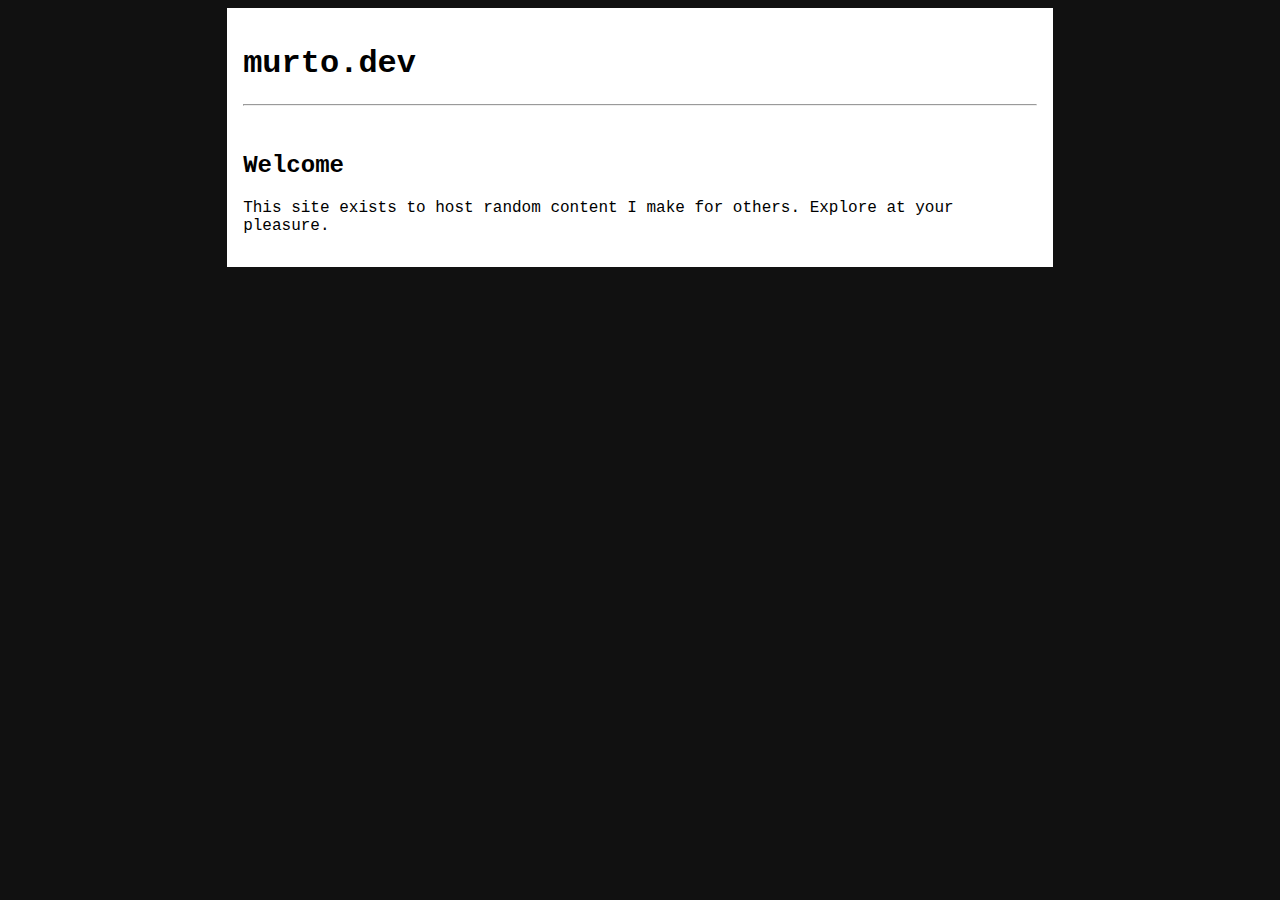
<file: site/index.html>
<!DOCTYPE html>
<html>
  <head>
    <title>murto.dev</title>
    <link rel="stylesheet" type="text/css" href="style.css"/>
  </head>
  <body>
    <div id="paper">
      <h1>murto.dev</h1>
      <hr/>
      <br/>
      <h2>Welcome</h2>
      <p>This site exists to host random content I make for others. Explore at your pleasure.</p>
    </div>
  </body>
</html>
</file>
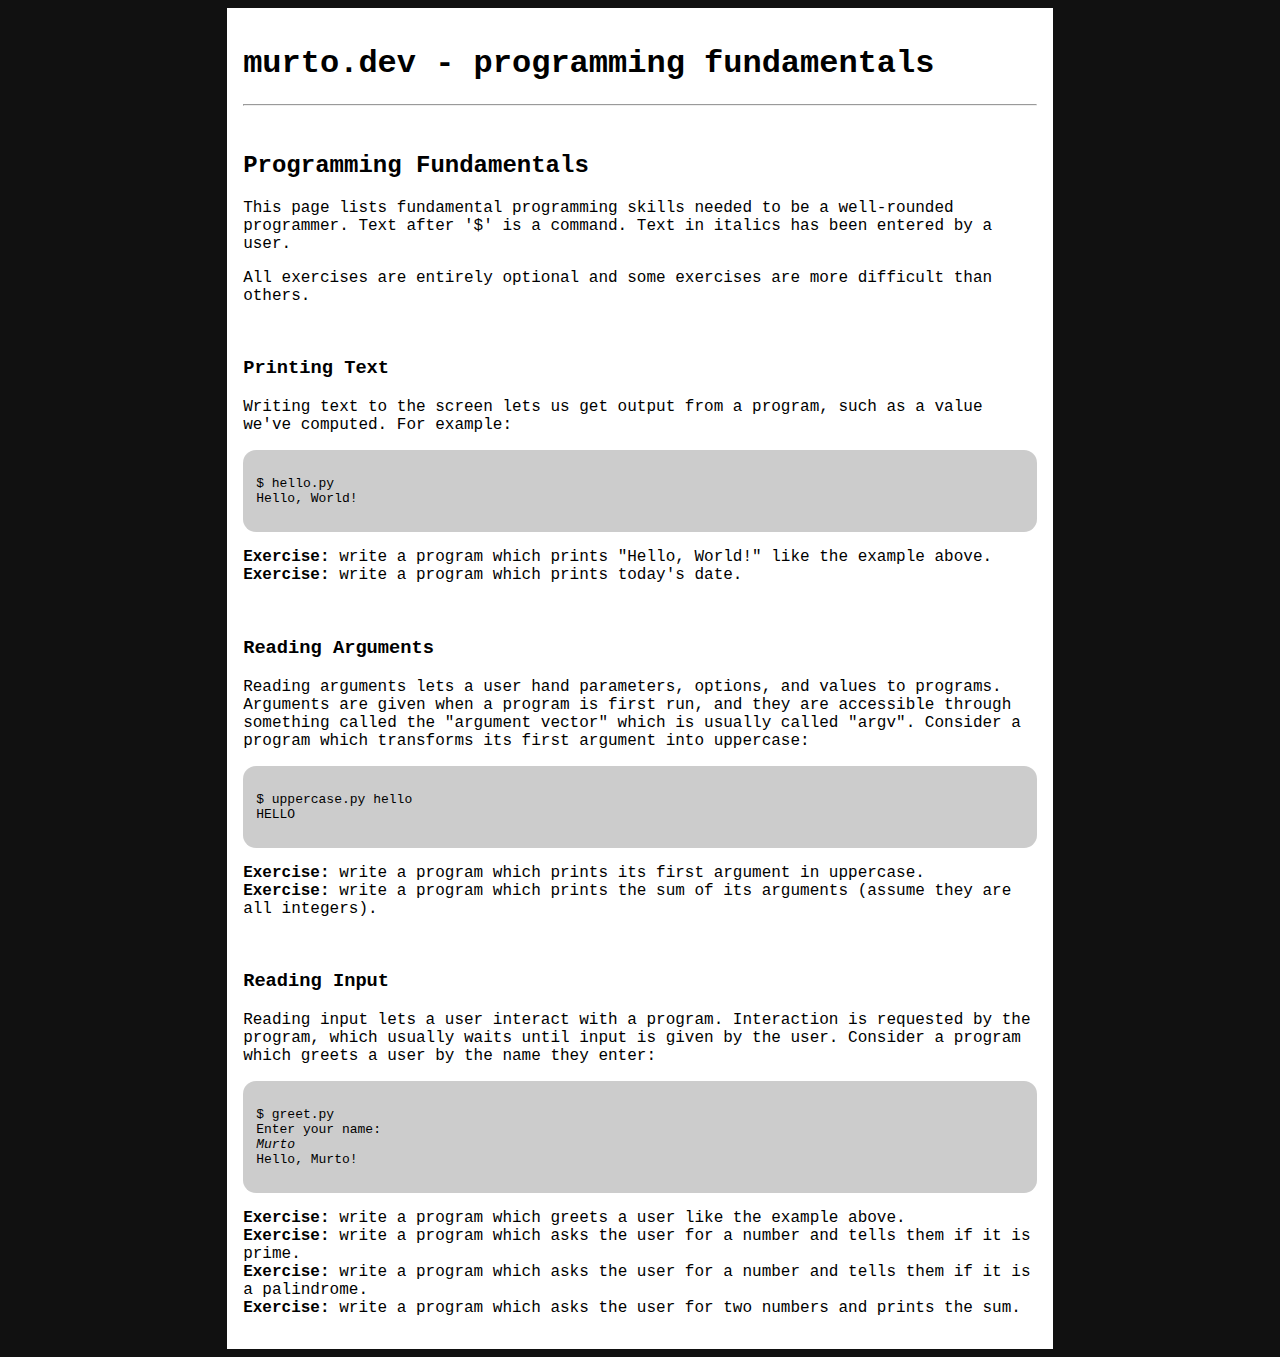
<file: site/programming/fundamentals.html>
<!DOCTYPE html>
<html>
  <head>
    <title>murto.dev - programming fundamentals</title>
    <link rel="stylesheet" type="text/css" href="../style.css"/>
  </head>
  <body>
    <div id="paper">
      <h1>murto.dev - programming fundamentals</h1>
      <hr/>
      <br/>
      <h2>Programming Fundamentals</h2>
      <p>This page lists fundamental programming skills needed to be a well-rounded programmer. Text after '$' is a command. Text in italics has been entered by a user.</p>
      <p>All exercises are entirely optional and some exercises are more difficult than others.</p>
      </br>
      <h3>Printing Text</h3>
      <p>Writing text to the screen lets us get output from a program, such as a value we've computed. For example:</p>
      <div class="code">
        <p>$ hello.py</br>Hello, World!</p>
      </div>
      <p>
        <b>Exercise:</b> write a program which prints "Hello, World!" like the example above.</br>
        <b>Exercise:</b> write a program which prints today's date.
      </p>
      </br>
      <h3>Reading Arguments</h3>
      <p>Reading arguments lets a user hand parameters, options, and values to programs. Arguments are given when a program is first run, and they are accessible through something called the "argument vector" which is usually called "argv". Consider a program which transforms its first argument into uppercase:</p>
      <div class="code">
        <p>$ uppercase.py hello</br>HELLO</p>
      </div>
      <p>
        <b>Exercise:</b> write a program which prints its first argument in uppercase.</br>
        <b>Exercise:</b> write a program which prints the sum of its arguments (assume they are all integers).
      </p>
      </br>
      <h3>Reading Input</h3>
      <p>Reading input lets a user interact with a program. Interaction is requested by the program, which usually waits until input is given by the user. Consider a program which greets a user by the name they enter:</p>
      <div class="code">
        <p>$ greet.py</br>Enter your name:</br><i>Murto</i></br>Hello, Murto!</p>
      </div>
      <p>
        <b>Exercise:</b> write a program which greets a user like the example above.</br>
        <b>Exercise:</b> write a program which asks the user for a number and tells them if it is prime.</br>
        <b>Exercise:</b> write a program which asks the user for a number and tells them if it is a palindrome.</br>
        <b>Exercise:</b> write a program which asks the user for two numbers and prints the sum.
      </p>
    </div>
  </body>
</html>
</file>
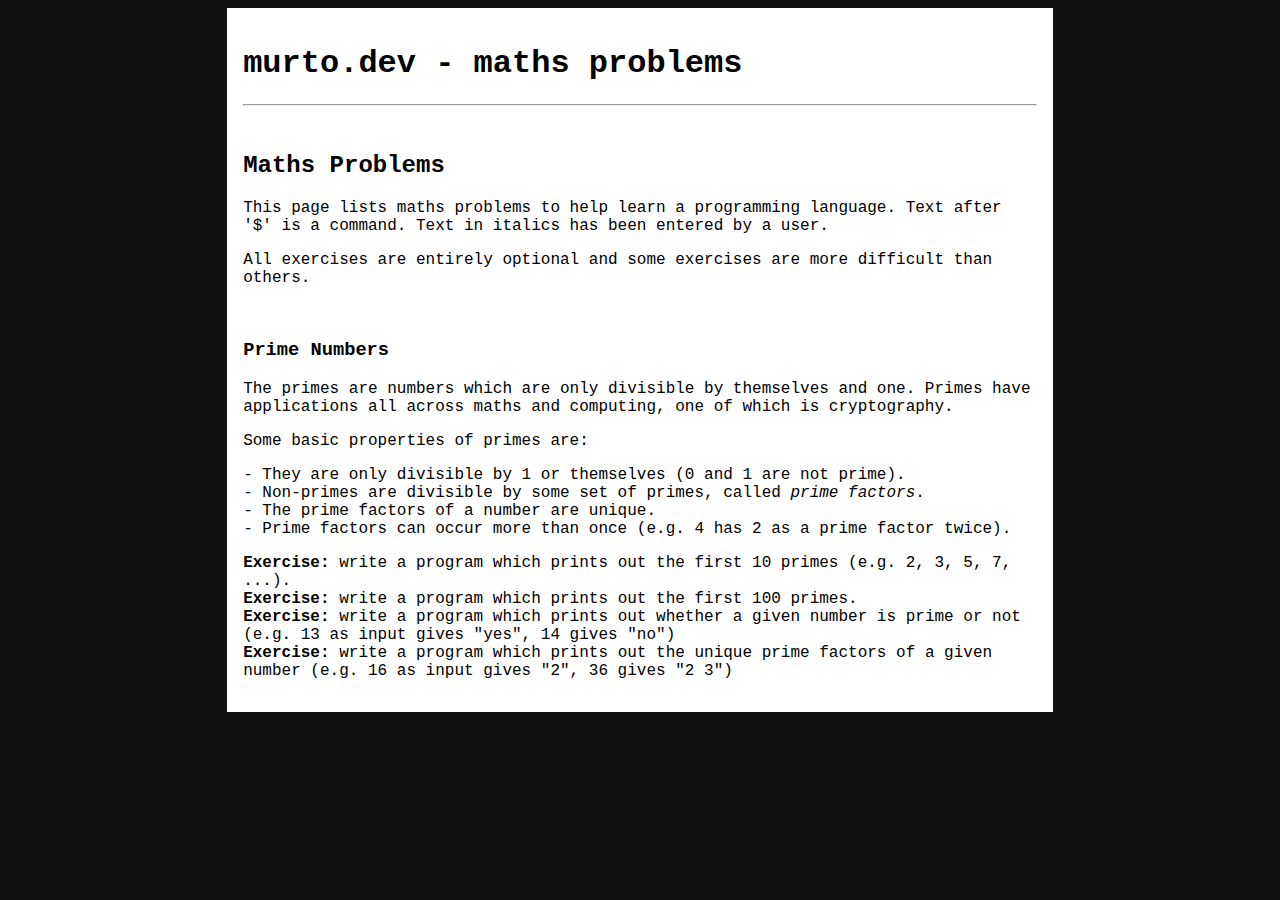
<file: site/programming/maths-problems.html>
<!DOCTYPE html>
<html>
  <head>
    <title>murto.dev - programming fundamentals</title>
    <link rel="stylesheet" type="text/css" href="../style.css"/>
  </head>
  <body>
    <div id="paper">
      <h1>murto.dev - maths problems</h1>
      <hr/>
      <br/>
      <h2>Maths Problems</h2>
      <p>This page lists maths problems to help learn a programming language. Text after '$' is a command. Text in italics has been entered by a user.</p>
      <p>All exercises are entirely optional and some exercises are more difficult than others.</p>
      </br>
      <h3>Prime Numbers</h3>
      <p>The primes are numbers which are only divisible by themselves and one. Primes have applications all across maths and computing, one of which is cryptography.</p>
      <p>Some basic properties of primes are:</p>
      <p>
        - They are only divisible by 1 or themselves (0 and 1 are not prime).<br>
        - Non-primes are divisible by some set of primes, called <i>prime factors</i>.<br>
        - The prime factors of a number are unique.<br>
        - Prime factors can occur more than once (e.g. 4 has 2 as a prime factor twice).
      </p>
      <p>
        <b>Exercise:</b> write a program which prints out the first 10 primes (e.g. 2, 3, 5, 7, ...).</br>
        <b>Exercise:</b> write a program which prints out the first 100 primes.</br>
        <b>Exercise:</b> write a program which prints out whether a given number is prime or not (e.g. 13 as input gives "yes", 14 gives "no")<br>
        <b>Exercise:</b> write a program which prints out the unique prime factors of a given number (e.g. 16 as input gives "2", 36 gives "2 3")
      </br>
    </div>
  </body>
</html>
</file>
<file: site/style.css>
body {
  font-family: Courier New;
  background: #111111;
}

#paper {
  margin: auto;
  width: 21cm;
  padding: 1em;
  background: white;
}

.code {
  font-family: monospace;
  background: #CCCCCC;
  padding: 1em;
  border-radius: 1em;
}
</file>
